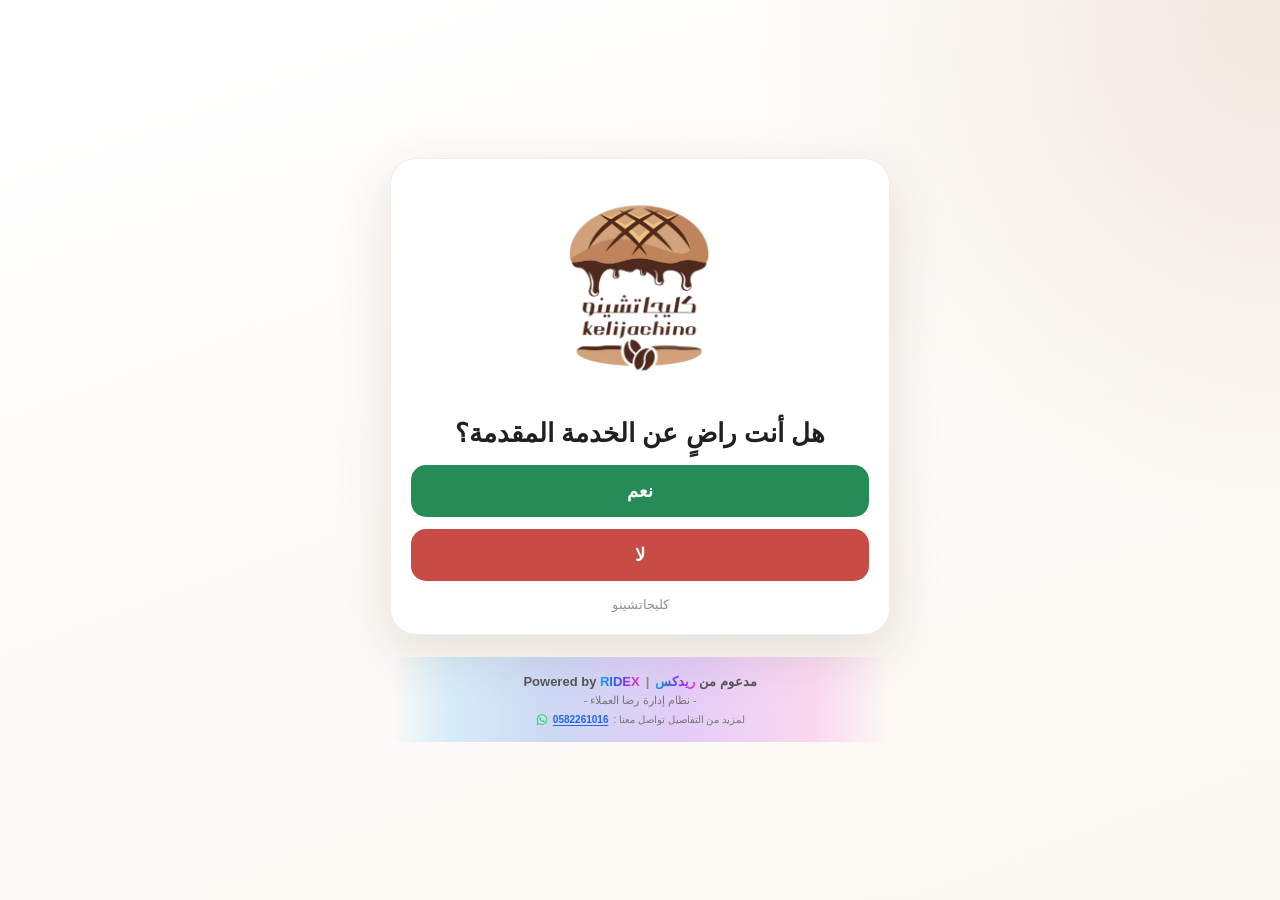
<file: index.html>
<!doctype html>
<html lang="ar" dir="rtl">
<head>
  <meta charset="utf-8">
  <meta name="viewport" content="width=device-width, initial-scale=1, viewport-fit=cover">
  <meta name="theme-color" content="#b9895f">
  <title> تقييم الخدمة | كليجاتشينو   </title>

  <style>
    :root{
      --brand:#b9895f;
      --brand-dark:#755039;
      --cream:#fbf7f2;
      --text:#231f20;
      --muted:#6e625c;
      --yes:#258c57;
      --no:#c84b45;
      --wa:#25D366;
    }

    *{
      box-sizing:border-box;
    }

    body{
      margin:0;
      min-height:100vh;
      font-family:-apple-system,BlinkMacSystemFont,"Segoe UI",Tahoma,Arial,sans-serif;
      color:var(--text);

      background:
        radial-gradient(
          circle at top right,
          rgba(185,137,95,.18),
          transparent 34%
        ),
        linear-gradient(
          160deg,
          #fff,
          var(--cream)
        );

      display:flex;
      align-items:center;
      justify-content:center;
      padding:18px;
    }

    .wrap{
      width:100%;
      max-width:500px;
    }

    .card{
      background:#fff;

      border:
        1px solid
        rgba(117,80,57,.10);

      border-radius:26px;

      box-shadow:
        0 18px 55px
        rgba(80,53,38,.14);

      padding:
        25px 20px 22px;

      text-align:center;
      overflow:hidden;

      animation:
        show .22s ease;
    }

    @keyframes show{
      from{
        opacity:0;
        transform:translateY(7px);
      }

      to{
        opacity:1;
        transform:none;
      }
    }

    .brand-image{
      width:100%;
      max-height:210px;
      object-fit:contain;
      border-radius:18px;
      margin-bottom:13px;
      background:#fff;
    }

    .icon{
      width:78px;
      height:78px;
      border-radius:50%;

      display:grid;
      place-items:center;

      margin:
        0 auto 17px;

      font-size:37px;
      font-weight:900;

      color:#fff;
      background:var(--brand);
    }

    h1{
      font-size:26px;
      margin:4px 0 12px;
      line-height:1.45;
    }

    p{
      font-size:18px;
      line-height:1.8;
      color:var(--muted);
      margin:0 0 22px;
    }

    .buttons{
      display:grid;
      gap:12px;
    }

    button,
    .btn{
      display:block;
      width:100%;
      border:0;
      border-radius:15px;
      padding:15px 17px;

      font-size:18px;
      font-weight:800;

      cursor:pointer;
      text-decoration:none;

      transition:
        transform .12s ease,
        opacity .12s ease;
    }

    button:active,
    .btn:active{
      transform:scale(.985);
    }

    .yes{
      background:var(--yes);
      color:#fff;
    }

    .no{
      background:var(--no);
      color:#fff;
    }

    .google{
      background:var(--brand-dark);
      color:#fff;
    }

    .whatsapp{
      background:var(--wa);
      color:#fff;
    }

    .back{
      margin-top:12px;
      background:#efe7e1;
      color:var(--brand-dark);
    }

    .note{
      font-size:13px;
      color:#9a8e88;
      margin-top:16px;
    }

    .hidden{
      display:none;
    }


    /* ==========================================
       توقيع RIDEX
    ========================================== */

    .ridex-signature{
      margin:22px auto 0;

      width:100%;

      padding:
        17px 10px 15px;

      text-align:center;

      /*
        مستطيل RIDEX
        واضح من فوق وتحت
        ويذوب فقط من اليمين واليسار
      */
      background:
        linear-gradient(
          90deg,

          transparent 0%,

          rgba(18,168,255,.16) 12%,

          rgba(37,99,235,.22) 32%,

          rgba(139,44,255,.22) 58%,

          rgba(240,59,212,.17) 85%,

          transparent 100%
        );

      border-radius:0;
    }


    /* مدعوم من ريدكس | Powered by RIDEX */

    .ridex-powered-line{
      display:flex;

      align-items:center;
      justify-content:center;

      gap:6px;

      font-size:13px;
      font-weight:600;

      color:#555;

      white-space:nowrap;
    }


    /* الخط الفاصل */

    .ridex-divider{
      color:#888;
    }


    /* RIDEX و ريدكس */

    .ridex-name{
      font-weight:900;

      background:
        linear-gradient(
          90deg,
          #12A8FF,
          #2563EB,
          #8B2CFF,
          #F03BD4
        );

      -webkit-background-clip:text;
      background-clip:text;

      -webkit-text-fill-color:transparent;
      color:transparent;
    }


    /* وصف النظام */

    .ridex-description{
      margin-top:5px;

      font-size:11px;
      font-weight:500;

      color:#777;
    }


    /* التواصل */

    .ridex-contact{
      margin-top:6px;

      font-size:10px;
      font-weight:500;

      color:#777;

      display:flex;
      align-items:center;
      justify-content:center;

      gap:5px;

      flex-wrap:wrap;
    }


    /* رابط واتساب */

    .ridex-whatsapp-link{
      display:inline-flex;

      align-items:center;
      justify-content:center;

      gap:4px;

      direction:ltr;

      color:#2563EB;

      font-weight:800;

      text-decoration:underline;
      text-underline-offset:2px;

      cursor:pointer;
    }


    .ridex-whatsapp-link:hover{
      opacity:.8;
    }


    /* الرقم */

    .ridex-phone{
      direction:ltr;
    }


    /* علامة واتساب يسار الرقم */

    .ridex-whatsapp-icon{
      width:14px;
      height:14px;

      color:#25D366;

      flex-shrink:0;
    }

  </style>
</head>


<body>

  <main class="wrap">


    <!-- =========================================
         صفحة السؤال
    ========================================= -->

    <section
      class="card"
      id="questionPage"
    >

      <img
        class="brand-image"
        src="kelijachino-logo.png"
        alt="كليجاتشينو فرع النخيل"
      >

      <h1>
        هل أنت راضٍ عن الخدمة المقدمة؟
      </h1>

      <div class="buttons">

        <button class="yes">
          نعم
        </button>

        <button class="no">
          لا
        </button>

      </div>

      <div class="note">
        كليجاتشينو
      </div>

    </section>



    <!-- =========================================
         صفحة نعم
    ========================================= -->

    <section
      class="card hidden"
      id="yesPage"
    >

      <div class="icon">
        ✓
      </div>

      <h1>
        شكراً لك
      </h1>

      <p>
        يسعدنا تقييمك على جوجل
      </p>

      <a
        class="btn google"
        href="https://g.page/r/Ca0IokSC73stEAE/review"
        target="_blank"
        rel="noopener noreferrer"
      >
        قيّمنا
      </a>

      <button
        class="back"
        onclick="showPage('questionPage')"
      >
        رجوع
      </button>

    </section>



    <!-- =========================================
         صفحة لا
    ========================================= -->

    <section
      class="card hidden"
      id="noPage"
    >

      <div class="icon">
        !
      </div>

      <h1>
        يؤسفنا سماع ذلك
      </h1>

      <p>
        نرجو التواصل معنا
      </p>

      <a
        class="btn whatsapp"
        href="https://wa.me/966545554873?text=السلام عليكم، لدي ملاحظة على الخدمة في كليجاتشينو  "
        target="_blank"
        rel="noopener noreferrer"
      >
        تواصل معنا
      </a>

      <button
        class="back"
        onclick="showPage('questionPage')"
      >
        رجوع
      </button>

    </section>



    <!-- =========================================
         توقيع RIDEX
    ========================================= -->

    <div class="ridex-signature">


      <div class="ridex-powered-line">

        <span dir="rtl">
          مدعوم من
          <span class="ridex-name">
            ريدكس
          </span>
        </span>

        <span class="ridex-divider">
          |
        </span>

        <span dir="ltr">
          Powered by
          <span class="ridex-name">
            RIDEX
          </span>
        </span>

      </div>


      <div class="ridex-description">
        - نظام إدارة رضا العملاء -
      </div>


      <div class="ridex-contact">

        <span>
          لمزيد من التفاصيل تواصل معنا :
        </span>


        <a
          class="ridex-whatsapp-link"
          href="https://wa.me/966582261016?text=%D9%85%D8%B1%D8%AD%D8%A8%D8%A7%D8%8C%20%D8%A8%D8%BA%D9%8A%D8%AA%20%D8%A3%D8%B3%D8%AA%D9%81%D8%B3%D8%B1%20%D8%B9%D9%86%20%D9%86%D8%B8%D8%A7%D9%85%20RIDEX%20%D8%A7%D9%84%D9%85%D8%B3%D8%AA%D8%AE%D8%AF%D9%85%20%D8%A8%D8%A3%D8%AD%D8%AF%20%D8%A7%D9%84%D9%85%D9%86%D8%B4%D8%A2%D8%AA"
          target="_blank"
          rel="noopener noreferrer"
        >

          <!-- شعار واتساب -->

          <svg
            class="ridex-whatsapp-icon"
            viewBox="0 0 32 32"
            aria-hidden="true"
          >

            <path
              fill="currentColor"
              d="M16.04 3C9.41 3 4.02 8.39 4.02 15.02c0 2.12.55 4.19 1.6 6.01L3.92 27.2l6.32-1.66a12 12 0 0 0 5.79 1.48h.01c6.63 0 12.02-5.39 12.02-12.02S22.67 3 16.04 3Zm0 21.98h-.01a9.96 9.96 0 0 1-5.08-1.39l-.36-.21-3.75.98 1-3.65-.24-.38a9.96 9.96 0 1 1 8.44 4.65Zm5.46-7.46c-.3-.15-1.77-.87-2.04-.97-.27-.1-.47-.15-.67.15-.2.3-.77.97-.94 1.17-.17.2-.35.22-.65.07-.3-.15-1.26-.46-2.4-1.48-.89-.79-1.49-1.77-1.66-2.07-.17-.3-.02-.46.13-.61.13-.13.3-.35.45-.52.15-.17.2-.3.3-.5.1-.2.05-.37-.02-.52-.08-.15-.67-1.62-.92-2.22-.24-.58-.49-.5-.67-.51h-.57c-.2 0-.52.07-.79.37-.27.3-1.04 1.02-1.04 2.49 0 1.47 1.07 2.89 1.22 3.09.15.2 2.11 3.22 5.11 4.52.71.31 1.27.49 1.7.63.71.23 1.36.19 1.87.12.57-.09 1.77-.72 2.02-1.42.25-.7.25-1.3.17-1.42-.07-.13-.27-.2-.57-.35Z"
            />

          </svg>


          <!-- الرقم -->

          <span class="ridex-phone">
            0582261016
          </span>

        </a>

      </div>


    </div>

  </main>



  <script>

    function showPage(id){

      document
        .querySelectorAll('.card')
        .forEach(
          el =>
            el.classList.add('hidden')
        );

      document
        .getElementById(id)
        .classList
        .remove('hidden');

      window.scrollTo({
        top:0,
        behavior:'smooth'
      });

    }


    const WEB_APP_URL="https://script.google.com/macros/s/AKfycbz2Lrqyk4wkEhxE1cOq9OQbmGeTknutUilFbVrlj2L3KdFAUAw823r9hPRr7ItebFE3Rw/exec ";


    async function sendRating(rating){

      try{

        await fetch(
          WEB_APP_URL,
          {
            method:"POST",
            mode:"no-cors",

            headers:{
              "Content-Type":
                "application/json"
            },

            body:
              JSON.stringify({

                rating:
                  rating,

                timestamp:
                  new Date()
                    .toISOString(),

                browser:
                  navigator.userAgent,

                device:
                  /Mobi|Android|iPhone|iPad/i
                    .test(
                      navigator.userAgent
                    )
                    ? "Mobile"
                    : "Desktop"

              })
          }
        );

      }catch(e){}

    }


    document
      .querySelector(".yes")
      .addEventListener(
        "click",
        () => {

          showPage(
            "yesPage"
          );

          sendRating(
            "Yes"
          );

        }
      );


    document
      .querySelector(".no")
      .addEventListener(
        "click",
        () => {

          showPage(
            "noPage"
          );

          sendRating(
            "No"
          );

        }
      );

  </script>

</body>
</html>
</file>
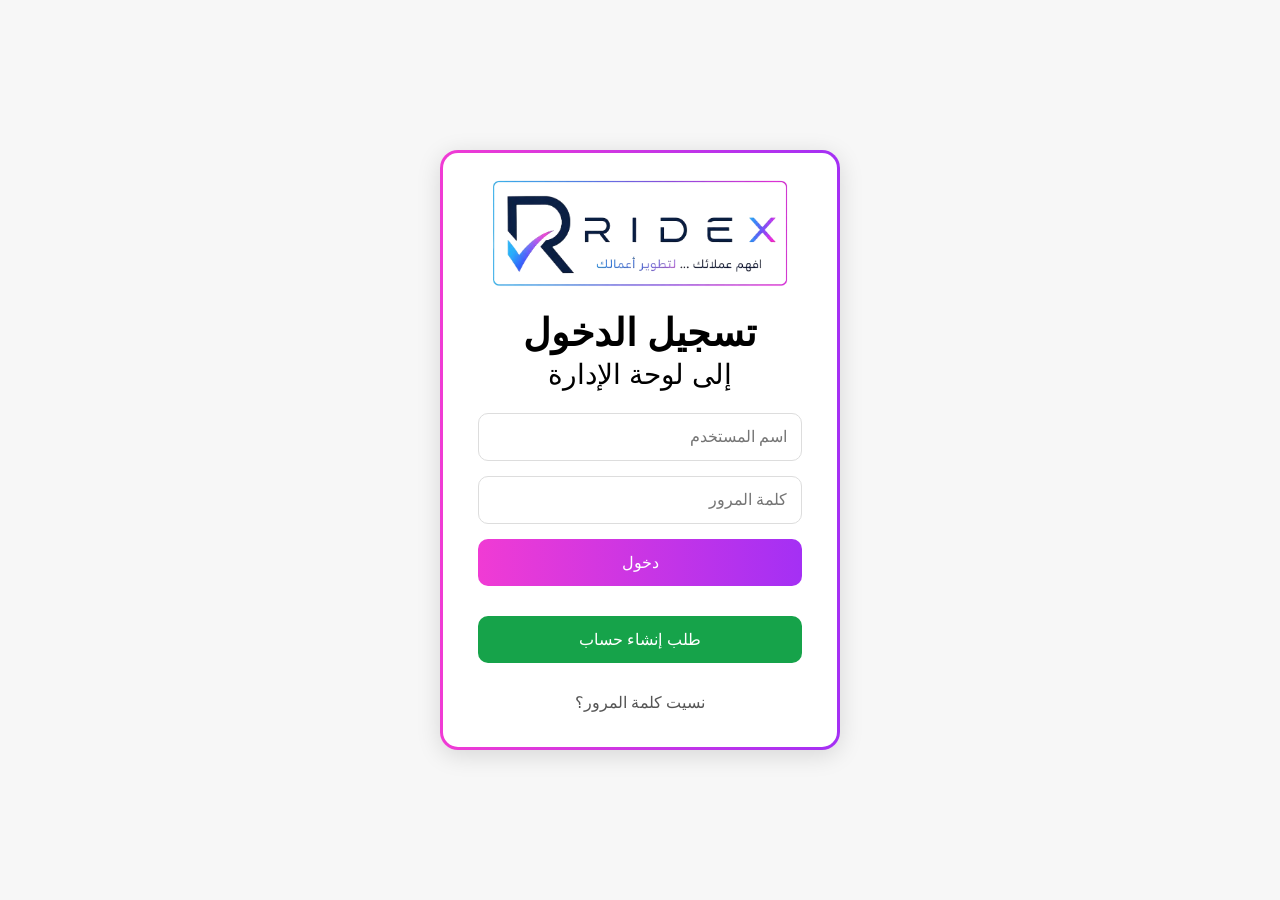
<file: accounts.html>
<!DOCTYPE html>
<html lang="ar" dir="rtl">

<head>

<script src="auth.js"></script>

<meta charset="UTF-8">
<meta name="viewport" content="width=device-width, initial-scale=1.0">

<title>إدارة الحسابات</title>


<style>
.back-btn{


top:20px;
right:20px;

width:52px;
height:52px;

z-index:999999;

border-radius:50%;

border:1px solid rgba(0,0,0,0.15);

background:rgba(255,255,255,0.6);

display:flex;

align-items:center;

justify-content:center;

cursor:pointer;

}

.back-container{


top:20px;
right:20px;

z-index:99999999;

}


.back-btn{

width:52px;
height:52px;

border-radius:50%;

border:1px solid rgba(0,0,0,0.15);

background:rgba(255,255,255,0.6);

display:flex;

align-items:center;

justify-content:center;

cursor:pointer;

}


.back-btn span{

font-size:38px;

color:#111;

font-weight:300;

line-height:1;

}
.back-btn span{

color:#111;

font-size:38px;

font-weight:300;

line-height:1;

}

 
*{
box-sizing:border-box;
font-family:Arial,Tahoma,sans-serif;
}


body{

margin:0;
background:#f5f5f5;
padding:30px;

}


h1{

text-align:center;
color:#222;
margin-bottom:35px;

}



.container{

max-width:1200px;
margin:auto;

}



.cards{

display:grid;
grid-template-columns:repeat(auto-fit,minmax(280px,1fr));
gap:25px;

}



.card{

background:white;
border-radius:22px;
padding:25px;

box-shadow:0 8px 25px rgba(0,0,0,.08);

transition:.3s;

}



.card:hover{

transform:translateY(-5px);

}



.icon{

font-size:45px;
text-align:center;
margin-bottom:15px;

}



.info{

margin-bottom:10px;
color:#444;

}



.info span{

font-weight:bold;
color:#222;

}



.status{

display:inline-block;
padding:6px 14px;
border-radius:20px;
font-size:14px;

}



.active{

background:#d9f7df;
color:green;

}



.disabled{

background:#ffe0e0;
color:red;

}



.actions{

display:flex;
gap:10px;
margin-top:20px;

}



button{

flex:1;
padding:12px;

border:0;
border-radius:12px;

cursor:pointer;

font-size:15px;

}



.toggle{

background:#159447;
color:white;

}



.delete{

background:#e53935;
color:white;

}



.back{

display:block;
margin:35px auto 0;

width:220px;

background:#222;
color:white;

padding:14px;

}
.skeleton-card{

background:white;

border-radius:20px;

height:180px;

margin:20px 0;

overflow:hidden;

position:relative;

box-shadow:0 8px 25px rgba(0,0,0,.08);

}


body.dark .skeleton-card{

background:#1e1e1e;

}


.skeleton-card::before{

content:"";

position:absolute;

top:0;
left:-100%;

width:100%;
height:100%;

background:linear-gradient(
90deg,
transparent,
rgba(255,255,255,.8),
transparent
);

animation:loading 1.3s infinite;

}


body.dark .skeleton-card::before{

background:linear-gradient(
90deg,
transparent,
rgba(255,255,255,.15),
transparent
);

}


.skeleton-line{

height:15px;

background:#e5e5e5;

border-radius:10px;

margin:25px;

}


body.dark .skeleton-line{

background:#333;

}


@keyframes loading{

100%{

left:100%;

}

}
body.dark{

background:#111;
color:white;

}


body.dark .card,
body.dark .box{

background:#1e1e1e;
color:white;

}


body.dark h1,
body.dark h2{

color:white;

}


body.dark .info{

color:#ddd;

}


body.dark .info span{

color:white;

}


body.dark button{

color:white;

}

</style>


</head>



<body>
<div class="back-container">

<button class="back-btn" onclick="goBack()">
<span>‹</span>
</button>

</div>

<div class="container">


<h1>
👥 إدارة الحسابات
</h1>


<div id="table" class="cards"></div>





</div>



<script>


const URL="https://script.google.com/macros/s/AKfycbxbnrzn9Wr9bw7Wwx_1orSMU-r_he6PkfR0sne79blA63DDHirYcMSdgznHc6c-av0vqw/exec";

document.getElementById("table").innerHTML=`

<div class="skeleton-card">
<div class="skeleton-line"></div>
<div class="skeleton-line"></div>
<div class="skeleton-line"></div>
</div>


<div class="skeleton-card">
<div class="skeleton-line"></div>
<div class="skeleton-line"></div>
<div class="skeleton-line"></div>
</div>

`;

fetch(URL,{

method:"POST",

body:JSON.stringify({

action:"accounts"

})

})


.then(r=>r.json())


.then(data=>{


let html="";


data.forEach(a=>{


let statusClass =
a.status=="فعال"
?
"active"
:
"disabled";



html+=`

<div class="card">


<div class="icon">
👤
</div>



<div class="info">
<span>الاسم:</span>
${a.name}
</div>


<div class="info">
<span>اسم المستخدم:</span>
${a.username}
</div>



<div class="info">
<span>البريد:</span>
${a.email}
</div>



<div class="info">
<span>الجوال:</span>
${a.phone}
</div>



<div class="info">
<span>الصلاحية:</span>
${a.role}
</div>



<div class="info">

<span>الحالة:</span>

<br>

<span class="status ${statusClass}">
${a.status}
</span>

</div>



<div class="actions">


<button class="toggle" onclick="toggle('${a.username}')">

تفعيل / تعطيل

</button>



<button class="delete" onclick="del('${a.username}')">

حذف

</button>



</div>


</div>

`;


});



document.getElementById("table").innerHTML=html;



});





function toggle(user){


if(confirm("هل أنت متأكد من تغيير حالة هذا الحساب؟")){


fetch(URL,{

method:"POST",

body:JSON.stringify({

action:"toggle",

username:user

})

})

.then(()=>location.reload());


}


}






function del(user){


if(confirm("⚠️ هل أنت متأكد من حذف هذا الحساب؟\nلا يمكن التراجع بعد الحذف.")){


fetch(URL,{

method:"POST",

body:JSON.stringify({

action:"delete",

username:user

})

})

.then(()=>location.reload());


}


}



function goBack(){

window.location.href="dashboard.html";

}
</script>

 


<script src="theme.js"></script>
</body>

</html>
</file>
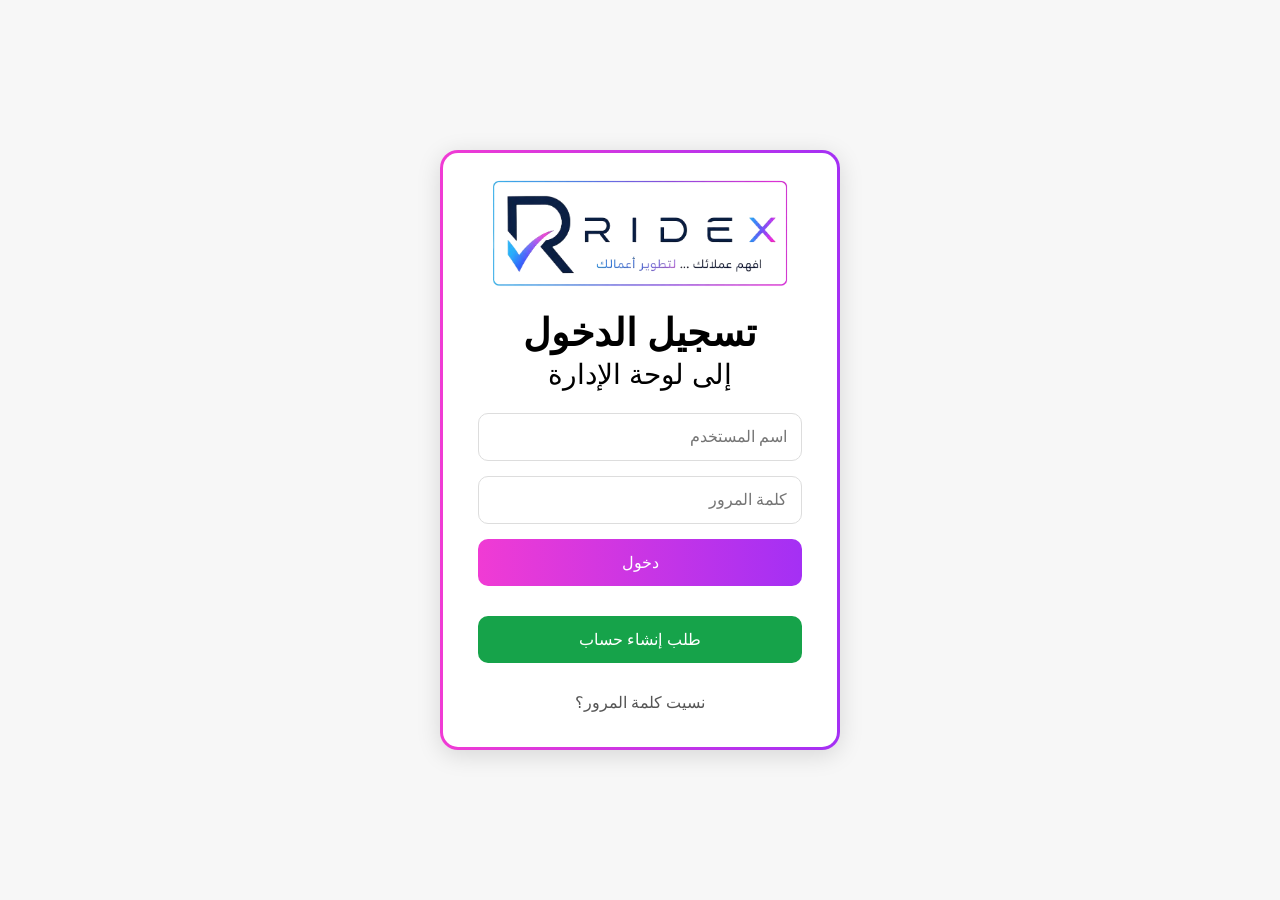
<file: admin.html>
<!DOCTYPE html>
<html lang="ar" dir="rtl">

<head>
<meta charset="UTF-8">
<meta name="viewport" content="width=device-width, initial-scale=1.0">

<title>تسجيل الدخول</title>

<style>
*{
box-sizing:border-box;
font-family:Arial,Tahoma,sans-serif;
}

body{
margin:0;
height:100vh;
display:flex;
justify-content:center;
align-items:center;
background:#f7f7f7;
}

.login-box{

width:90%;
max-width:400px;

background:white;

padding:25px 35px 35px;

border-radius:18px;

text-align:center;

border:3px solid transparent;

background:
linear-gradient(white,white) padding-box,
linear-gradient(
270deg,
#12A8FF,
#2563EB,
#8B2CFF,
#F03BD4
) border-box;

background-size:400% 400%;

animation:borderMove 15s ease infinite;

box-shadow:0 5px 25px #0002;

}


@keyframes borderMove{

0%{
background-position:0% 50%;
}

50%{
background-position:100% 50%;
}

100%{
background-position:0% 50%;
}

}



.logo{

width:300px;
max-width:100%;

height:auto;

margin:0 auto 20px;

display:block;

}



input,button{

width:100%;

padding:14px;

margin-bottom:15px;

border-radius:10px;

font-size:16px;

}


input{

border:1px solid #ddd;

}



button{

border:0;

color:white;

cursor:pointer;


background:linear-gradient(
270deg,
#12A8FF,
#2563EB,
#8B2CFF,
#F03BD4
);


background-size:400% 400%;

animation:buttonMove 5s ease infinite;

}



@keyframes buttonMove{

0%{
background-position:0% 50%;
}

50%{
background-position:100% 50%;
}

100%{
background-position:0% 50%;
}

}




#message{
color:red;
}




.register-btn{

width:100%;
padding:14px;

margin-top:15px;

border:none;

border-radius:10px;

font-size:16px;

color:white;

cursor:pointer;

background:#16A34A;

transition:.4s;

}


.register-btn.active{

background:linear-gradient(
270deg,
#16A34A,
#14B8A6,
#12A8FF,
#2563EB,
#8B2CFF,
#E879F9
);

background-size:400% 400%;

animation:registerMove 2s ease infinite;

}


@keyframes registerMove{

0%{
background-position:0% 50%;
}

50%{
background-position:100% 50%;
}

100%{
background-position:0% 50%;
}

}

#loader{

position:fixed;
inset:0;

background:rgba(255,255,255,0.75);

backdrop-filter:blur(8px);

display:none;

align-items:center;
justify-content:center;

z-index:9999;

}


#loader img{

width:180px;

animation:logoPulse 2s ease-in-out infinite;

}


@keyframes logoPulse{

0%{
transform:scale(.9);
opacity:.5;
}

50%{
transform:scale(1);
opacity:1;
}

100%{
transform:scale(.9);
opacity:.5;
}

}

 .main-title{
font-size:38px;
font-weight:bold;
}

.sub-title{
font-size:28px;
font-weight:500;
} 
</style>

</head>

<body>
<div id="loader">

<img src="RIDEX_icon_clean.svg">

</div>
<div class="login-box">

<img src="logo.png" class="logo">

<h1>
<span class="main-title">تسجيل الدخول</span>
<br>
<span class="sub-title">إلى لوحة الإدارة</span>
</h1>

<input id="username" placeholder="اسم المستخدم">

<input id="password" type="password" placeholder="كلمة المرور">

<button onclick="login()">دخول</button>

<button class="register-btn" onclick="registerRequest()">
طلب إنشاء حساب
</button>


<a href="forgot.html" style="
display:block;
margin-top:15px;
color:#555;
text-decoration:none;
">
نسيت كلمة المرور؟
</a>


<div id="message"></div>

</div>


<script>

function login(){
document.getElementById("loader").style.display="flex";
let username=document.getElementById("username").value.trim();
let password=document.getElementById("password").value.trim();


fetch("https://script.google.com/macros/s/AKfycbxbnrzn9Wr9bw7Wwx_1orSMU-r_he6PkfR0sne79blA63DDHirYcMSdgznHc6c-av0vqw/exec",
{

method:"POST",

body:JSON.stringify({

action:"login",
username:username,
password:password

})

})

.then(r=>r.json())

.then(data=>{



if(!data.success){

document.getElementById("loader").style.display="none";

document.getElementById("message").innerHTML=data.message;

return;

}




if(data.role.trim()=="مدير النظام"){
localStorage.setItem("loggedIn","true");
localStorage.setItem("role",data.role.trim());
localStorage.setItem("lastActivity",Date.now());
location.replace(
"https://maqshoush.github.io/customer-feedback-kelijachino-alnakhil/dashboard.html"
);

}


else if(data.role.trim()=="موظف"){
if(data.role.trim()=="مدير النظام"){

localStorage.setItem("loggedIn","true");
localStorage.setItem("role",data.role.trim());
localStorage.setItem("lastActivity",Date.now());

location.replace(
"https://maqshoush.github.io/customer-feedback-kelijachino-alnakhil/dashboard.html"
);

}
location.replace(
"https://script.google.com/macros/s/AKfycbxWIzQoHaQA0RtQiXrL6N0xjcXEE0StIxTrvdsSiGqkvBBYkeX07-ve58jeACZXTdgk_A/exec"
);

}


else{

document.getElementById("message").innerHTML=
"صلاحية غير معروفة";

}


})


.catch(()=>{

document.getElementById("message").innerHTML=
"خطأ في الاتصال";

});

} // <-- إغلاق دالة login هنا


function registerRequest(){

let btn=document.querySelector(".register-btn");

btn.classList.add("active");

btn.innerHTML="جاري فتح طلب إنشاء حساب...";


setTimeout(()=>{

window.location.href="register.html";

},1200);

}

</script>


</body>

</html>
</file>
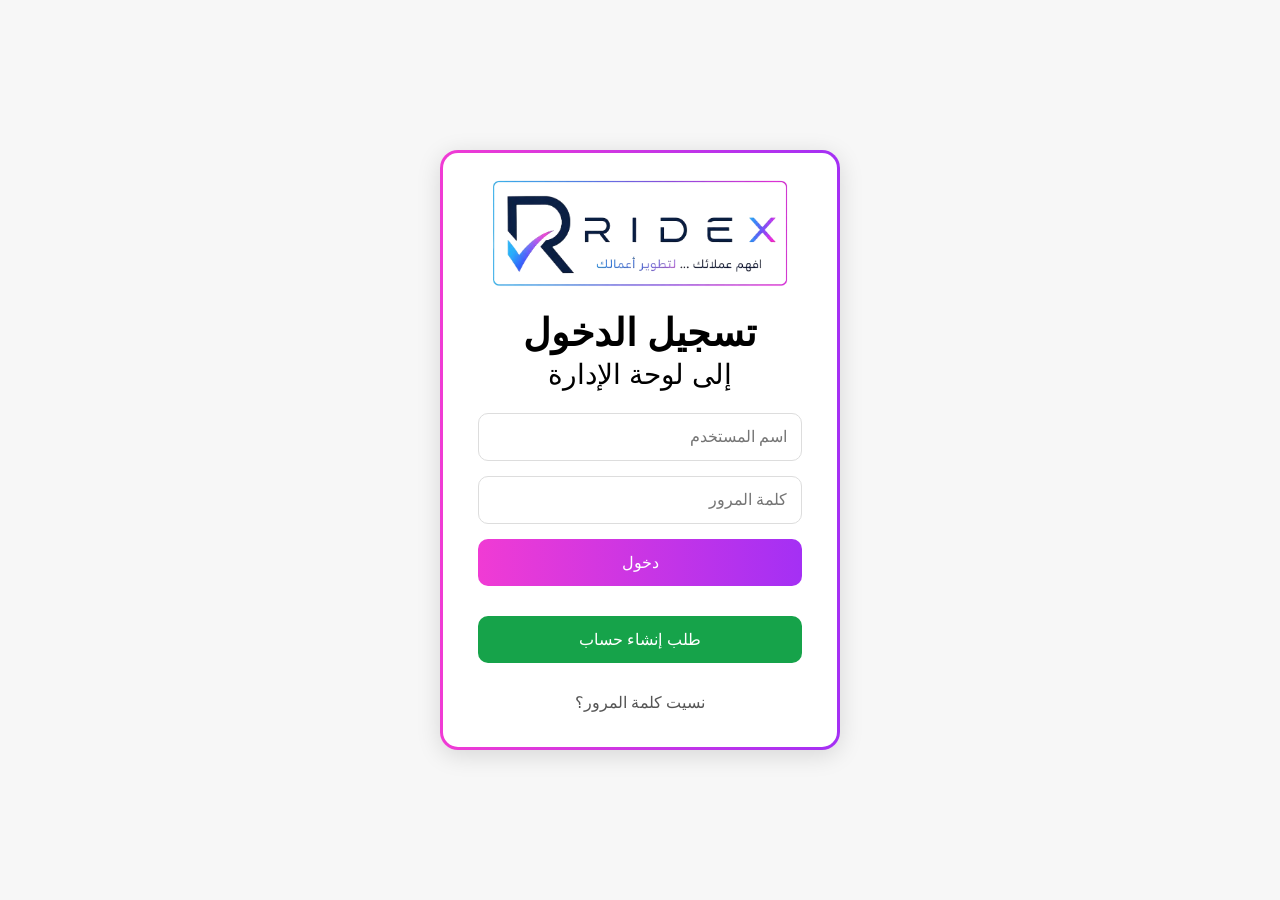
<file: dashboard.html>
<!DOCTYPE html>
<html lang="ar" dir="rtl">

<head>
 <link rel="stylesheet" href="loader.css"> 
<meta charset="UTF-8">
<meta name="viewport" content="width=device-width, initial-scale=1.0">

<title>لوحة الإدارة</title>

<style>

.notifyBox{

position:absolute;

top:10px;

left:10px;

background:#ff3030;

color:white;

height:45px;

min-width:150px;

padding:0 20px;

border-radius:25px;

font-size:16px;

font-weight:bold;

display:none;

align-items:center;

justify-content:center;

white-space:nowrap;

transition:all 1s ease;

}


.notifyBox.small{

min-width:45px;

width:45px;

height:45px;

padding:0;

border-radius:50%;

font-size:20px;

}


body{

margin:0;

min-height:100vh;

background:#f5f5f5;

padding:30px;

}


.request-card{

position:relative;

}


h1{

text-align:center;

color:#222;

margin-bottom:40px;

}


.container{

display:grid;

grid-template-columns:repeat(auto-fit,minmax(220px,1fr));

gap:25px;

max-width:900px;

margin:auto;

}


.card{

background:white;

padding:35px 20px;

border-radius:20px;

text-align:center;

box-shadow:0 5px 20px #0002;

cursor:pointer;

}


.icon{

font-size:45px;

margin-bottom:15px;

}


h2{

margin:0;

color:#222;

}


.logout{

display:block;
margin:40px auto;

width:260px;
height:60px;

border:none;

border-radius:18px;

background:linear-gradient(
135deg,
#ff3030,
#e60000,
#7b2cff
);

background-size:200% 200%;

animation:logoutMove 5s infinite;

color:white;

font-size:20px;

font-weight:bold;

cursor:pointer;

box-shadow:
0 5px 15px rgba(255,0,0,.25);

}


@keyframes logoutMove{

0%{
background-position:0% 50%;
}

50%{
background-position:100% 50%;
}

100%{
background-position:0% 50%;
}

}


.top-bar{

display:flex;

justify-content:space-between;

align-items:center;

}


#themeBtn{

width:50px;

height:50px;

border:none;

border-radius:50%;

font-size:25px;

cursor:pointer;

background:white;

}


body.dark{

background:#111;

color:white;

}


body.dark .card,
body.dark .box{

background:#1e1e1e;

color:white;

}


body.dark h1,
body.dark h2{

color:white;

}

 .brand-footer{

margin-top:70px;
text-align:center;
position:relative;
overflow:hidden;
padding:50px 20px;
}


.brand-logo{

width:120px;
position:relative;
z-index:2;

}


.brand-footer h3{

color:#111;
font-size:22px;
position:relative;
z-index:2;

}


.brand-footer p{

color:#777;
font-size:15px;
line-height:2;
position:relative;
z-index:2;

}


.tech-lines{

position:absolute;
bottom:0;
left:0;
width:100%;
height:150px;

background:
linear-gradient(
90deg,
transparent,
#1da1f2,
#7b2cff,
transparent
);

opacity:.25;

filter:blur(20px);

animation:moveColor 6s infinite;

}



@keyframes moveColor{

0%{
background-position:0%;
}

50%{
background-position:100%;
}

100%{
background-position:0%;
}

}
.brand-footer{
text-align:center;
margin-top:120px;
padding:40px 20px 0;
overflow:hidden;
}


.brand-logo{
width:260px;
height:auto;
object-fit:contain;
margin-bottom:30px;
}

.support{

display:flex;
align-items:center;
justify-content:center;

gap:8px;

direction:rtl;

margin:20px auto 0;

width:240px;
height:45px;

border-radius:25px;

color:white;
text-decoration:none;

font-size:15px;
font-weight:bold;

background:linear-gradient(
90deg,
#1597ff,
#6c35ff,
#d946ef,
#1597ff
);

background-size:300% 300%;

animation:supportMove 5s linear infinite;

box-shadow:
0 5px 15px rgba(80,120,255,.3);

}


@keyframes supportMove{

0%{
background-position:0% 50%;
}

50%{
background-position:100% 50%;
}

100%{
background-position:0% 50%;
}

}


.brand-footer{
padding:30px 15px 0;
}


.brand-logo{
width:230px;
}


.brand-footer{
padding:30px 15px 0;
}

.brand-footer h3{

font-size:14px;

white-space:nowrap;

line-height:1.8;

padding:0 10px;

}


.brand-footer p{

font-size:14px;

}


.tech-lines{

height:180px;

margin-top:25px;

}
 
@media (max-width:600px){

.support{


width:240px;
max-width:240px;
height:45px;



font-size:15px;

gap:10px;

}

.support img{

width:42px;
height:42px;

object-fit:contain;
display:block;
transform:translateY(2px);

}

}
.brand-text{
color:#111;
}

body.dark .brand-text{
color:white;
}
 /* ضبط شعار الدعم الفني للشاشات الكبيرة */

.support-logo,
.support-image,
.footer-logo,
img.support{

max-width:260px;
width:40%;
height:auto;
object-fit:contain;

}


/* النص الموجود تحت الشعار */

.support-text{

text-align:center;
max-width:400px;
margin:auto;
font-size:16px;

}


/* للآيباد والتابلت */

@media (min-width:700px) and (max-width:1200px){

.support-logo,
.support-image,
.footer-logo,
img.support{

max-width:220px;

}


.support-text{

font-size:15px;

}

}


/* للابتوبات والشاشات الكبيرة */

@media (min-width:1200px){

.support-logo,
.support-image,
.footer-logo,
img.support{

max-width:280px;

}

}


/* إصلاح رقم الدعم بالوضع الليلي */

body.dark .support-text,
body.dark .support-text span{

color:white !important;

}


/* منع انتقال النص لليسار */

.support-text{

direction:rtl;
text-align:center;

}




/* رمز الدعم */

.support img{

width:38px;
height:38px;

object-fit:contain;

}


/* النص */

.support span{

white-space:nowrap;

}


/* الآيباد واللابتوب */

@media (min-width:700px){

.support{

width:250px;

}

.support img{

width:40px;
height:40px;

}

}


/* الوضع الليلي */

body.dark .support span{

color:white;

}

body.dark .support{

direction:rtl;

}
body.dark .support{

direction:rtl;
}
</style>

</head>


<body>

<div class="top-bar">

<h1>
لوحة الإدارة
</h1>


<button id="themeBtn" onclick="toggleTheme()">
🌙
</button>


</div>



<div class="container">


<div class="card" onclick="ratings()">

<div class="icon">📊</div>

<h2>التقييمات</h2>

</div>



<div class="card" onclick="accounts()">

<div class="icon">👥</div>

<h2>الحسابات</h2>

</div>




<div class="card request-card" onclick="requests()">

<div id="notifyBox" class="notifyBox"></div>


<div class="icon">📩</div>

<h2>طلبات التسجيل</h2>

</div>




</div>


<button class="logout" onclick="logout()">

تسجيل خروج

</button>

<div class="brand-footer">

<img src="logo orgenal .png" class="brand-logo">


<a href="https://wa.me/966582261016" class="support">
<img src="رمز-الدعم.png">
<span>الدعم الفني : 0582261016 </span>
</a>


<h3 class="brand-text">
ابتُكِر وصُممَ بفخر في المملكة العربية السعودية 🇸🇦
</h3>


<p>
الإصدار: 1.0.0
<br>
حالة النظام: يعمل
<br>
© 2026 RIDEX | جميع الحقوق محفوظة
</p>


<div class="tech-lines"></div>


</div>

<script>


function ratings(){

showLoader();

window.location.href="loading.html";


}


function accounts(){

showLoader();

window.location.href="accounts.html";

}


function requests(){

showLoader();

window.location.href="requests.html";

}




function logout(){

window.location.href="admin.html";

}



const URL="https://script.google.com/macros/s/AKfycbxbnrzn9Wr9bw7Wwx_1orSMU-r_he6PkfR0sne79blA63DDHirYcMSdgznHc6c-av0vqw/exec";



function checkRequests(){


fetch(URL,{

method:"POST",

body:JSON.stringify({

action:"requestCount"

})

})


.then(r=>r.json())


.then(data=>{


let count=data.count;

let box=document.getElementById("notifyBox");



if(count>0){


box.style.display="flex";


box.classList.remove("small");


box.innerHTML="لديك "+count+" طلبات جديدة!";



setTimeout(()=>{


box.classList.add("small");


box.innerHTML=count;



},5000);



}

else{


box.style.display="none";


}


});


}



checkRequests();


setInterval(checkRequests,60000);


</script>


<script src="auth.js"></script>

<script src="theme.js"></script>

<div id="loader">

<img src="RIDEX_icon_clean.svg">

</div>

<script src="loader.js"></script>
</body>

</html>
</file>
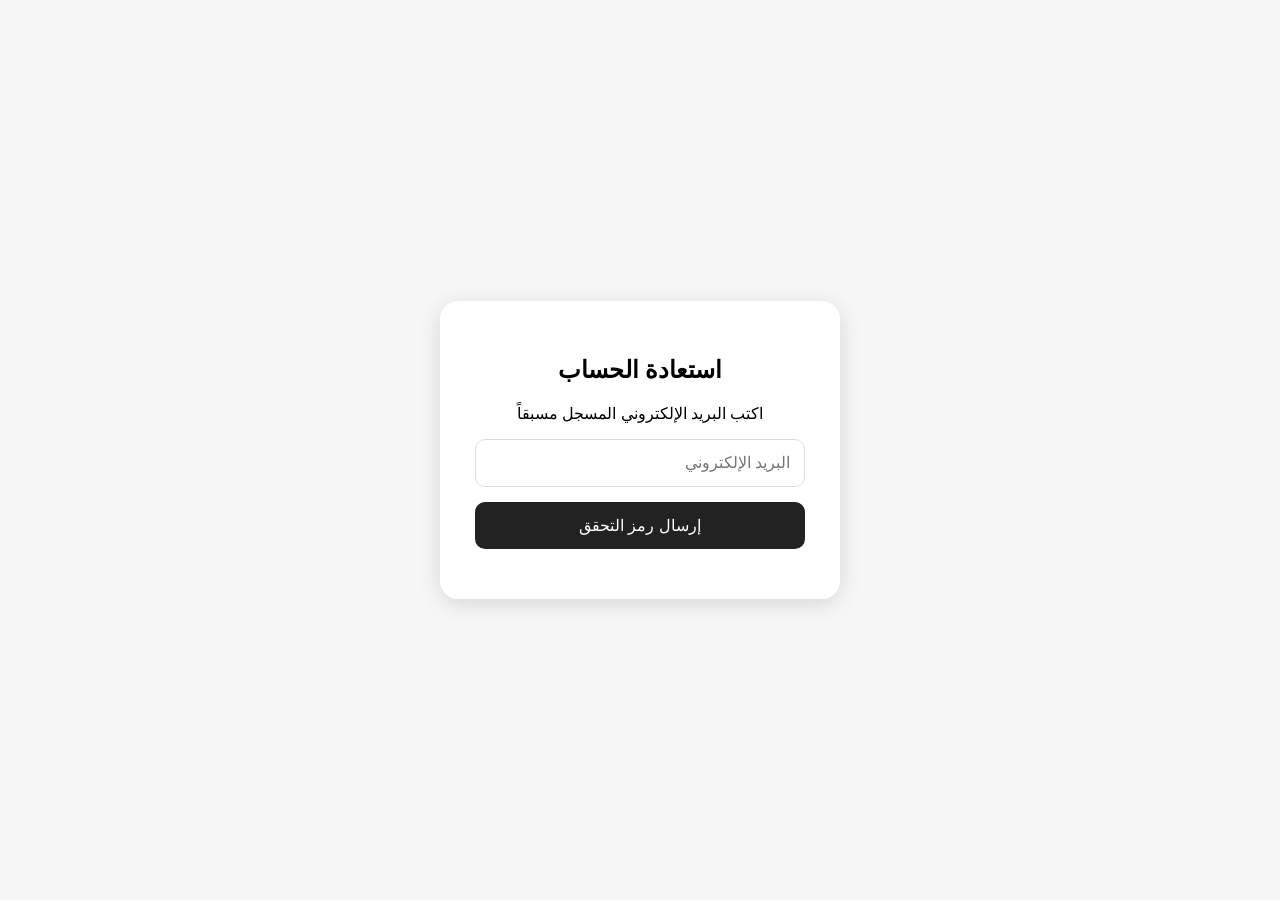
<file: forgot.html>
<!DOCTYPE html>
<html lang="ar" dir="rtl">

<head>

<meta charset="UTF-8">
<meta name="viewport" content="width=device-width, initial-scale=1.0">

<title>استعادة الحساب</title>

<style>

*{
box-sizing:border-box;
font-family:Arial,Tahoma,sans-serif;
}

body{
margin:0;
height:100vh;
display:flex;
justify-content:center;
align-items:center;
background:#f7f7f7;
}

.box{
width:90%;
max-width:400px;
background:white;
padding:35px;
border-radius:18px;
box-shadow:0 5px 25px #0002;
text-align:center;
}

input,button{
width:100%;
padding:14px;
margin-bottom:15px;
border-radius:10px;
font-size:16px;
}

input{
border:1px solid #ddd;
}

button{
border:0;
background:#222;
color:white;
cursor:pointer;
}

#codeBox{
display:none;
}

#msg{
color:red;
}

</style>

</head>


<body>


<div class="box">


<h2>
استعادة الحساب
</h2>


<p>
اكتب البريد الإلكتروني المسجل مسبقاً
</p>


<input id="email" placeholder="البريد الإلكتروني">


<div id="codeBox">

<input id="code" placeholder="رمز التحقق">

</div>


<button onclick="sendCode()" id="sendBtn">
إرسال رمز التحقق
</button>


<button onclick="verify()" id="verifyBtn" style="display:none;">
تأكيد الرمز
</button>


<div id="msg"></div>


</div>



<script>


const URL="https://script.google.com/macros/s/AKfycbxbnrzn9Wr9bw7Wwx_1orSMU-r_he6PkfR0sne79blA63DDHirYcMSdgznHc6c-av0vqw/exec";



function sendCode(){


let email=document.getElementById("email").value.trim();


fetch(URL,{

method:"POST",

body:JSON.stringify({

action:"forgot",

email:email

})

})


.then(r=>r.json())

.then(data=>{


if(data.success){


document.getElementById("msg").style.color="green";

document.getElementById("msg").innerHTML=
"تم إرسال رمز التحقق";


document.getElementById("codeBox").style.display="block";

document.getElementById("sendBtn").style.display="none";

document.getElementById("verifyBtn").style.display="block";


}

else{

document.getElementById("msg").innerHTML=data.message;

}


});


}




function verify(){


let email=document.getElementById("email").value.trim();

let code=document.getElementById("code").value.trim();



fetch(URL,{

method:"POST",

body:JSON.stringify({

action:"verifyCode",

email:email,

code:code

})

})


.then(r=>r.json())

.then(data=>{


if(data.success){


location.href=
"newpassword.html?email="+email;


}

else{

document.getElementById("msg").innerHTML=
data.message;

}


});


}


</script>


</body>

</html>
</file>
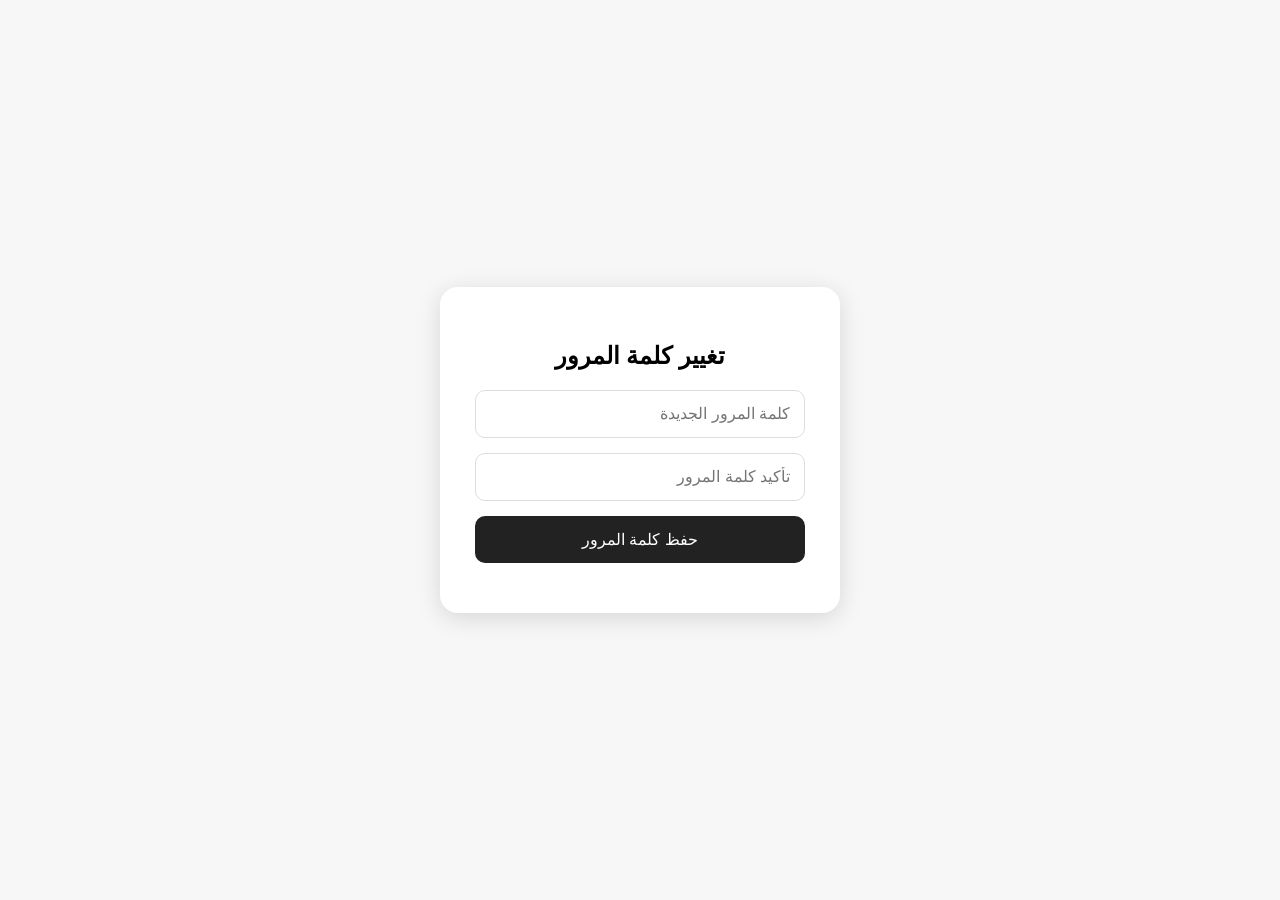
<file: newpassword.html>
<!DOCTYPE html>
<html lang="ar" dir="rtl">

<head>

<meta charset="UTF-8">
<meta name="viewport" content="width=device-width, initial-scale=1.0">

<title>تغيير كلمة المرور</title>

<style>

*{
box-sizing:border-box;
font-family:Arial,Tahoma,sans-serif;
}

body{
margin:0;
height:100vh;
display:flex;
justify-content:center;
align-items:center;
background:#f7f7f7;
}

.box{

width:90%;
max-width:400px;
background:white;
padding:35px;
border-radius:18px;
box-shadow:0 5px 25px #0002;
text-align:center;

}

input,button{

width:100%;
padding:14px;
margin-bottom:15px;
border-radius:10px;
font-size:16px;

}

input{
border:1px solid #ddd;
}

button{

border:0;
background:#222;
color:white;
cursor:pointer;

}

#msg{
color:red;
}

</style>

</head>


<body>


<div class="box">


<h2>
تغيير كلمة المرور
</h2>


<input id="password" type="password" placeholder="كلمة المرور الجديدة">


<input id="confirm" type="password" placeholder="تأكيد كلمة المرور">


<button onclick="changePassword()">
حفظ كلمة المرور
</button>


<div id="msg"></div>


</div>



<script>


const URL="https://script.google.com/macros/s/AKfycbxbnrzn9Wr9bw7Wwx_1orSMU-r_he6PkfR0sne79blA63DDHirYcMSdgznHc6c-av0vqw/exec";



let email =
new URLSearchParams(location.search).get("email");



function changePassword(){


let password =
document.getElementById("password").value.trim();


let confirm =
document.getElementById("confirm").value.trim();



if(password=="" || confirm==""){

document.getElementById("msg").innerHTML=
"اكتب كلمة المرور كاملة";

return;

}



if(password!=confirm){

document.getElementById("msg").innerHTML=
"كلمتا المرور غير متطابقتين";

return;

}



fetch(URL,{

method:"POST",

body:JSON.stringify({

action:"changePassword",

email:email,

password:password

})

})


.then(r=>r.json())

.then(data=>{


if(data.success){


document.getElementById("msg").style.color="green";

document.getElementById("msg").innerHTML=
"تم تغيير كلمة المرور بنجاح";


setTimeout(()=>{

location.href="admin.html";

},2000);


}

else{

document.getElementById("msg").innerHTML=
data.message;

}


});


}


</script>


</body>

</html>
</file>
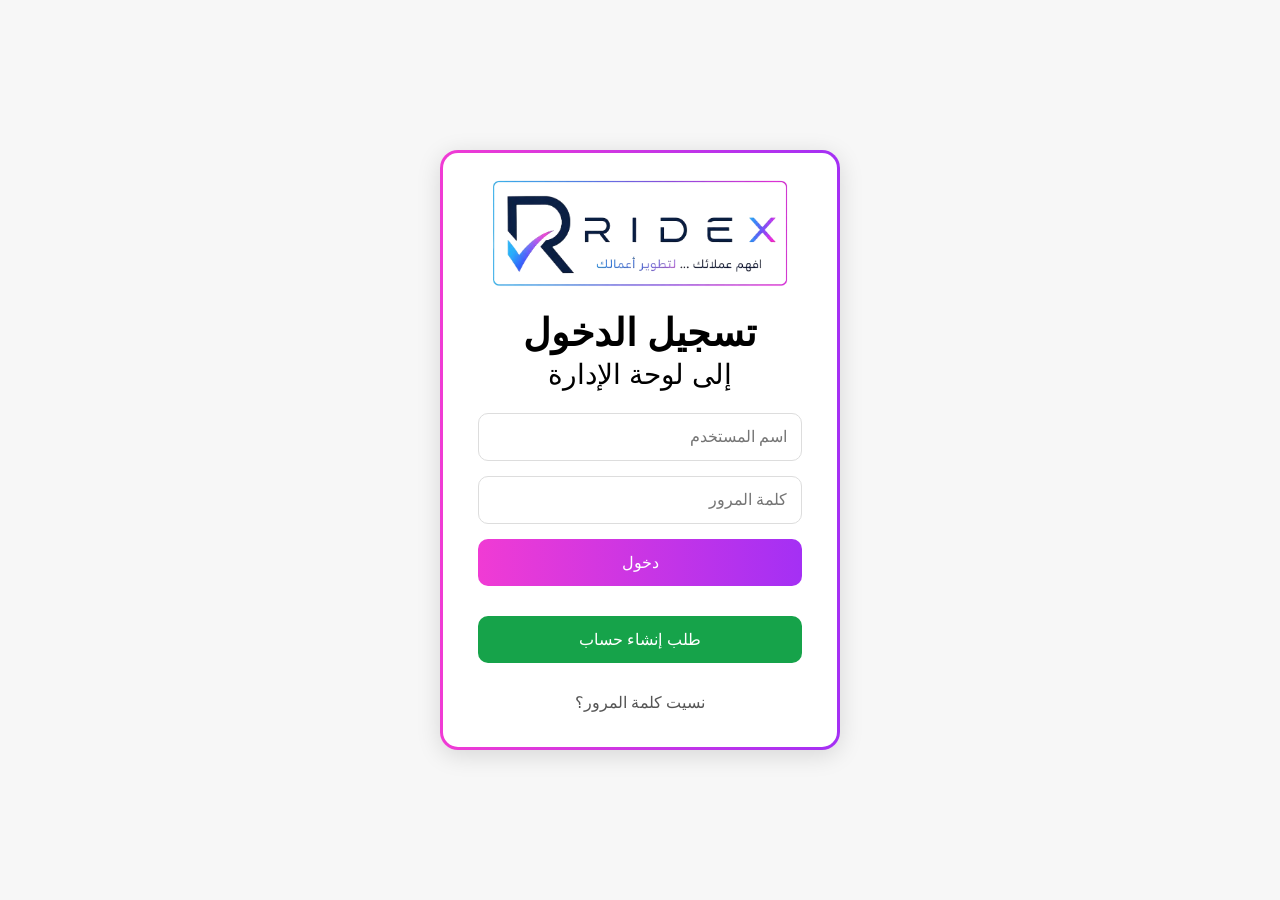
<file: register.html>
<!DOCTYPE html>
<html lang="ar" dir="rtl">

<head>
<script src="auth.js"></script>
<meta charset="UTF-8">
<meta name="viewport" content="width=device-width, initial-scale=1.0">

<title>طلب إنشاء حساب</title>

<style>

*{
box-sizing:border-box;
font-family:Arial,Tahoma;
}

body{
margin:0;
height:100vh;
display:flex;
justify-content:center;
align-items:center;
background:#f5f5f5;
}

.box{

width:90%;
max-width:420px;
background:white;
padding:30px;
border-radius:20px;
box-shadow:0 5px 20px #0002;
text-align:center;

}

h2{
margin-bottom:25px;
}

input,select{

width:100%;
padding:13px;
margin-bottom:15px;
border:1px solid #ddd;
border-radius:10px;
font-size:16px;

}

button{

width:100%;
padding:14px;
border:0;
border-radius:10px;
background:green;
color:white;
font-size:16px;
cursor:pointer;

}


#msg{

margin-top:15px;

}
 .swipe-container{

width:100%;
height:55px;
background:linear-gradient(
90deg,
#0b8f2f,
#1597ff,
#6c35ff
);

background-size:200% 100%;

border-radius:15px;
position:relative;
overflow:hidden;

display:flex;
align-items:center;
justify-content:center;

color:white;
font-size:18px;
font-weight:bold;

transition:background-position .2s;

}


.swipe-circle{

position:absolute;
right:5px;

width:45px;
height:45px;

background:white;
color:#0b8f2f;

border-radius:50%;

display:flex;
align-items:center;
justify-content:center;

font-size:32px;
font-weight:900;


transition:.1s;

} 

</style>

</head>


<body>


<div class="box">


<h2>طلب إنشاء حساب جديد</h2>


<input id="name" placeholder="الاسم الكامل">

<input id="email" type="email" placeholder="البريد الإلكتروني">

<input id="phone" placeholder="رقم الجوال">

<input id="username" placeholder="اسم المستخدم">

<input id="password" type="password" placeholder="كلمة المرور">


<select id="type">

<option value="موظف">موظف</option>

<option value="مدير النظام">مدير النظام</option>

</select>


<div class="swipe-container" id="swipe">
    <div class="swipe-text">اسحب لإرسال الطلب</div>
    <div class="swipe-circle">←</div>
</div>


<div id="msg"></div>


</div>



<script>


function sendRequest(){


let data={

action:"register",

name:document.getElementById("name").value.trim(),

email:document.getElementById("email").value.trim(),

phone:document.getElementById("phone").value.trim(),

username:document.getElementById("username").value.trim(),

password:document.getElementById("password").value.trim(),

type:document.getElementById("type").value

};



if(
data.name=="" ||
data.email=="" ||
data.phone=="" ||
data.username=="" ||
data.password==""

){

document.getElementById("msg").style.color="red";

document.getElementById("msg").innerHTML=
"الرجاء تعبئة جميع البيانات";

return;

}



fetch(
"https://script.google.com/macros/s/AKfycbxbnrzn9Wr9bw7Wwx_1orSMU-r_he6PkfR0sne79blA63DDHirYcMSdgznHc6c-av0vqw/exec",
{

method:"POST",

headers:{

"Content-Type":"text/plain;charset=utf-8"

},

body:JSON.stringify(data)

}

)


.then(r=>r.json())


.then(res=>{

if(res.success){

circle.style.transform="translateX(-230px)";

document.getElementById("msg").style.color="green";

document.getElementById("msg").innerHTML=
"تم إرسال الطلب، سيتم مراجعة الحساب";

}
 
else{

circle.style.transform="translateX(0)";

document.getElementById("msg").style.color="red";

document.getElementById("msg").innerHTML=
res.message;

}


})


.catch(()=>{


document.getElementById("msg").style.color="red";

document.getElementById("msg").innerHTML=
"حدث خطأ في الاتصال";


});


}

let swipe=document.getElementById("swipe");
let circle=swipe.querySelector(".swipe-circle");

let startX=0;
let currentX=0;
let dragging=false;


circle.addEventListener("touchstart",e=>{

dragging=true;

startX=e.touches[0].clientX;

});
circle.addEventListener("touchmove",e=>{

if(!dragging) return;

currentX=e.touches[0].clientX;

let move=startX-currentX;


if(move>0 && move<230){

circle.style.transform=`translateX(-${move}px)`;


/* تغيير لون الزر مع السحب */

let percent = move / 230 * 100;

swipe.style.backgroundPosition =
percent + "% 50%";

}
});

circle.addEventListener("touchend",()=>{

let moved=parseInt(
circle.style.transform.replace("translateX(-","").replace("px)","")
)||0;


if(moved>170){

// فحص البيانات قبل الإرسال

let inputs=document.querySelectorAll("input");

let empty=false;

inputs.forEach(input=>{

if(input.value.trim()==""){
empty=true;
}

});


if(empty){

circle.style.transform="translateX(0)";
dragging=false;
return;

}




sendRequest();


}else{

circle.style.transform="translateX(0)";

}

dragging=false;
});





</script>


</body>

</html>
</file>
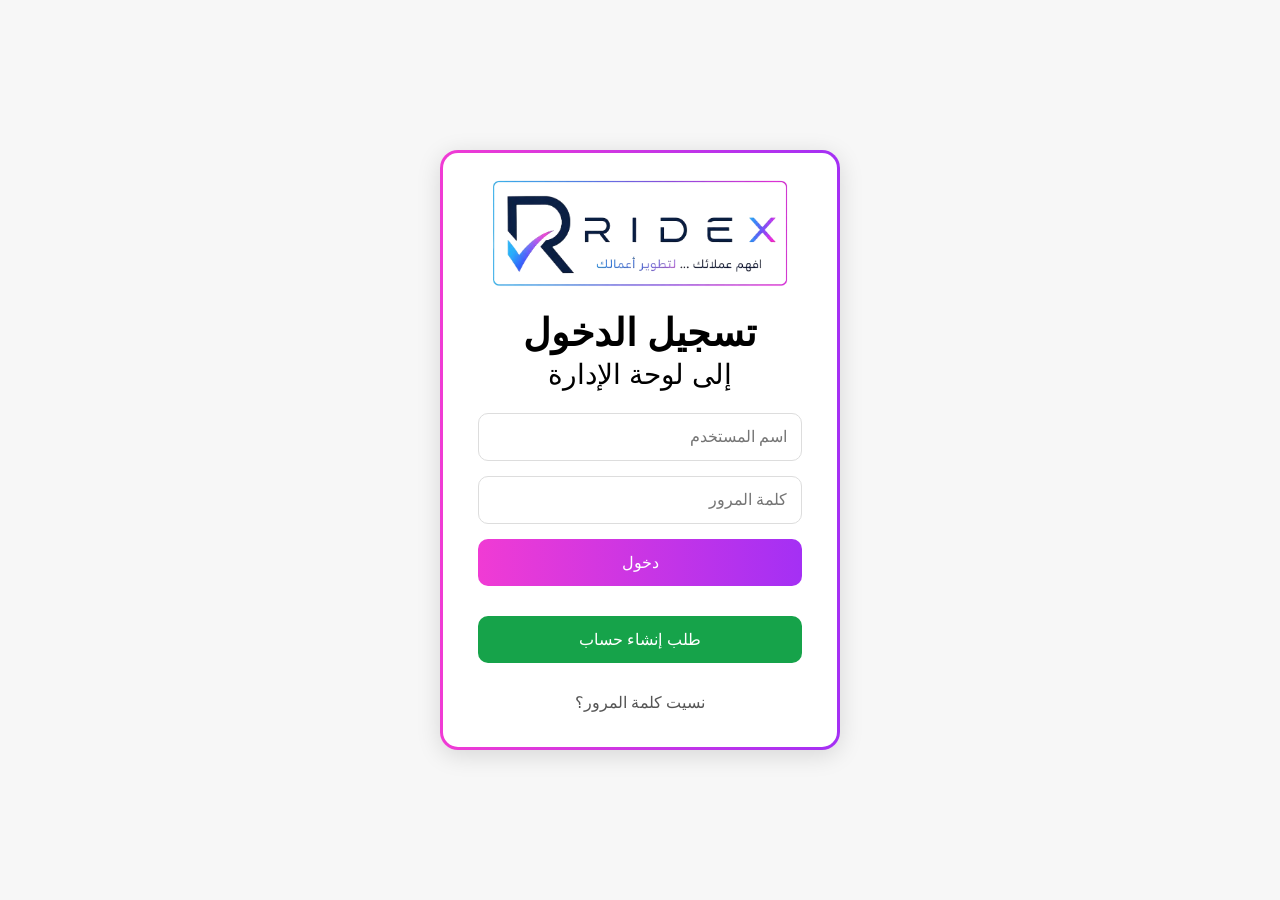
<file: requests.html>
<!DOCTYPE html>
<html lang="ar" dir="rtl">

<head>
<link rel="stylesheet" href="loader.css">
<script src="auth.js"></script>

<meta charset="UTF-8">
<meta name="viewport" content="width=device-width, initial-scale=1.0">

<title>طلبات التسجيل</title>


<style>
 .skeleton-card{

background:white;

border-radius:20px;

height:180px;

margin:20px 0;

overflow:hidden;

position:relative;

box-shadow:0 8px 25px rgba(0,0,0,.08);

}


body.dark .skeleton-card{

background:#1e1e1e;

} 


.skeleton-card::before{

content:"";

position:absolute;

top:0;
left:-100%;

width:100%;
height:100%;

background:linear-gradient(
90deg,
transparent,
rgba(255,255,255,.8),
transparent
);

animation:loading 1.3s infinite;

}
body.dark .skeleton-card::before{

background:linear-gradient(
90deg,
transparent,
rgba(255,255,255,.15),
transparent
);

}


.skeleton-line{

height:15px;

background:#e5e5e5;

border-radius:10px;

margin:25px;

}


body.dark .skeleton-line{

background:#333;

}


@keyframes loading{

100%{

left:100%;

}

}
  


body{

margin:0;
background:#f5f5f5;
padding:30px;
}

.back-btn{

position:fixed;

top:20px;
right:20px;

z-index:99999999;

width:52px;
height:52px;

flex:none !important;

padding:0 !important;

border-radius:50%;

border:1px solid rgba(0,0,0,0.15);

background:rgba(255,255,255,0.6);

display:flex;

align-items:center;

justify-content:center;

cursor:pointer;

}


.back-btn span{

font-size:38px !important;

color:#111;

font-weight:300;

line-height:1;

}
 
.back-container{

position:fixed;

top:20px;

right:20px;

z-index:99999999;

}

body{

margin:0;
background:#f5f5f5;
padding:30px;

}



.container{

max-width:1200px;
margin:auto;

}



h1{

text-align:center;
margin-bottom:35px;
color:#222;

}



.cards{

display:grid;
grid-template-columns:repeat(auto-fit,minmax(280px,1fr));
gap:25px;

}



.card{

background:white;
border-radius:22px;
padding:25px;

border:2px solid #22c55e;

box-shadow:0 8px 25px rgba(0,0,0,.08);

}



.icon{

text-align:center;
font-size:45px;
margin-bottom:15px;

}



.info{

margin-bottom:10px;
color:#444;

}



.info span{

font-weight:bold;
color:#222;

}



.status{

display:inline-block;
padding:7px 15px;
border-radius:20px;
background:#fff3cd;
color:#a16207;

}



.actions{

display:flex;
gap:10px;
margin-top:20px;

}



button{

flex:1;
padding:12px;

border:0;
border-radius:12px;

cursor:pointer;

font-size:15px;
}


.accept{

background:#16a34a;
color:white;

}



.reject{

background:#dc2626;
color:white;

}



.empty{

background:white;
padding:30px;
border-radius:20px;
text-align:center;

}

body.dark{

background:#111;
color:white;

}

body.dark .empty{

background:#1e1e1e;
color:white;

}
body.dark .card,
body.dark .box{

background:#1e1e1e;
color:white;

}


body.dark h1,
body.dark h2{

color:white;

}


body.dark .info{

color:#ddd;

}


body.dark .info span{

color:white;

}


body.dark button{

color:white;

}
</style>


</head>


<body>

<div class="back-container">

<button class="back-btn" onclick="goBack()">
<span>‹</span>
</button>

</div>

<div class="container">


<h1>
👤➕ طلبات التسجيل الجديدة
</h1>



<div id="list" class="cards"></div>



</div>




<script>


const URL="https://script.google.com/macros/s/AKfycbxbnrzn9Wr9bw7Wwx_1orSMU-r_he6PkfR0sne79blA63DDHirYcMSdgznHc6c-av0vqw/exec";

document.getElementById("list").innerHTML=`

<div class="skeleton-card">
<div class="skeleton-line"></div>
<div class="skeleton-line"></div>
<div class="skeleton-line"></div>
</div>

<div class="skeleton-card">
<div class="skeleton-line"></div>
<div class="skeleton-line"></div>
<div class="skeleton-line"></div>
</div>

`;

fetch(URL,{
method:"POST",
body:JSON.stringify({
action:"requests"
})
})


.then(r=>r.json())


.then(data=>{


let html="";


if(data.length==0){

html=`
<div class="empty">
لا توجد طلبات تسجيل حالياً
</div>
`;

}

else{


data.forEach(r=>{


html+=`

<div class="card">


<div class="icon">
👤➕
</div>



<div class="info">
<span>الاسم:</span>
${r.name}
</div>



<div class="info">
<span>اسم المستخدم:</span>
${r.username}
</div>



<div class="info">
<span>البريد:</span>
${r.email}
</div>



<div class="info">
<span>الجوال:</span>
${r.phone}
</div>



<div class="info">

<span>الحالة:</span>

<br>

<span class="status">
${r.status}
</span>

</div>



<div class="actions">


<button class="accept" onclick="approve('${r.username}')">

✅ قبول

</button>



<button class="reject" onclick="reject('${r.username}')">

❌ رفض

</button>


</div>


</div>


`;

});


}



document.getElementById("list").innerHTML=html;


});







function approve(username){


if(confirm("هل أنت متأكد من قبول الطلب؟")){


fetch(URL,{

method:"POST",

body:JSON.stringify({

action:"approve",

username:username

})

})

.then(()=>location.reload());


}


}





function reject(username){


if(confirm("هل أنت متأكد من رفض الطلب؟")){


fetch(URL,{

method:"POST",

body:JSON.stringify({

action:"reject",

username:username

})

})

.then(()=>location.reload());


}


}

function goBack(){

showLoader();

window.location.href="dashboard.html";

}

</script>


<script src="theme.js"></script>
 <div id="loader">

<img src="RIDEX_icon_clean.svg">

</div>

<script src="loader.js"></script>
</body>

</html>
</file>
<file: loader.css>
#loader{

position:fixed;
inset:0;

background:rgba(255,255,255,.75);

backdrop-filter:blur(8px);

display:none;

align-items:center;
justify-content:center;

z-index:9999;

}


#loader img{

width:180px;

animation:logoPulse 2s ease-in-out infinite;

}


@keyframes logoPulse{

0%{
transform:scale(.9);
opacity:.5;
}

50%{
transform:scale(1);
opacity:1;
}

100%{
transform:scale(.9);
opacity:.5;
}

}
</file>
